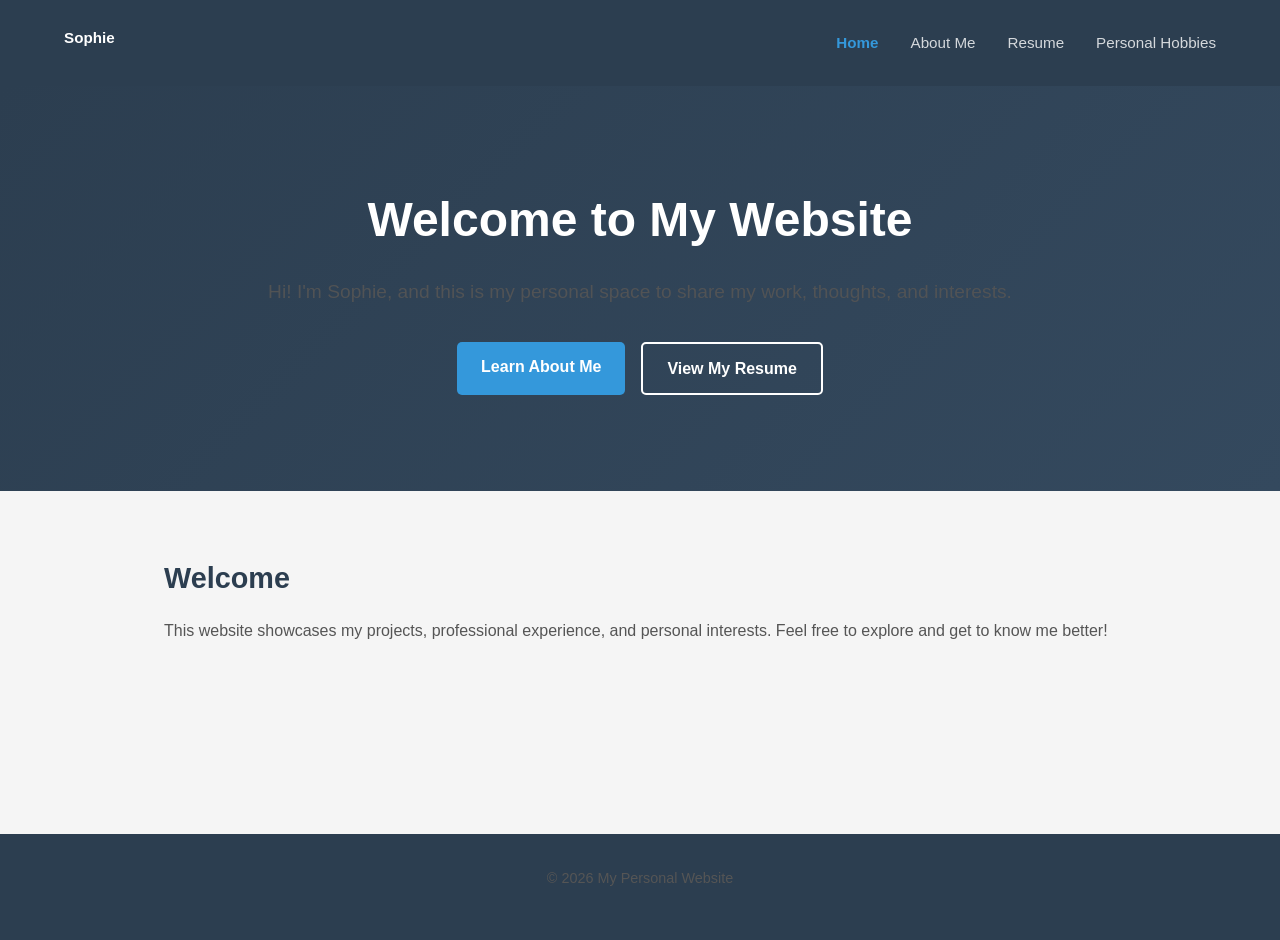
<file: index.html>
<!DOCTYPE html>
<html lang="en">
<head>
  <meta charset="UTF-8">
  <meta name="viewport" content="width=device-width, initial-scale=1.0">
  <title>Sophie's Website</title>
  <link rel="stylesheet" href="styles.css">
</head>
<body>
  <header>
    <nav>
      <h1><a href="index.html">Sophie</a></h1>
      <ul>
        <li><a href="index.html" class="active">Home</a></li>
        <li><a href="about.html">About Me</a></li>
        <li><a href="resume.html">Resume</a></li>
        <li><a href="hobbies.html">Personal Hobbies</a></li>
      </ul>
    </nav>
  </header>

  <main>
    <section id="hero">
      <div class="container">
        <h1>Welcome to My Website</h1>
        <p>Hi! I'm Sophie, and this is my personal space to share my work, thoughts, and interests.</p>
        <div class="cta-buttons">
          <a href="about.html" class="btn">Learn About Me</a>
          <a href="resume.html" class="btn btn-secondary">View My Resume</a>
        </div>
      </div>
    </section>

    <section id="intro" class="container">
      <h2>Welcome</h2>
      <p>This website showcases my projects, professional experience, and personal interests. Feel free to explore and get to know me better!</p>
    </section>
  </main>

  <footer>
    <p>&copy; 2026 Sophie's Website</p>
  </footer>

  <script src="script.js"></script>
</body>
</html>
</file>
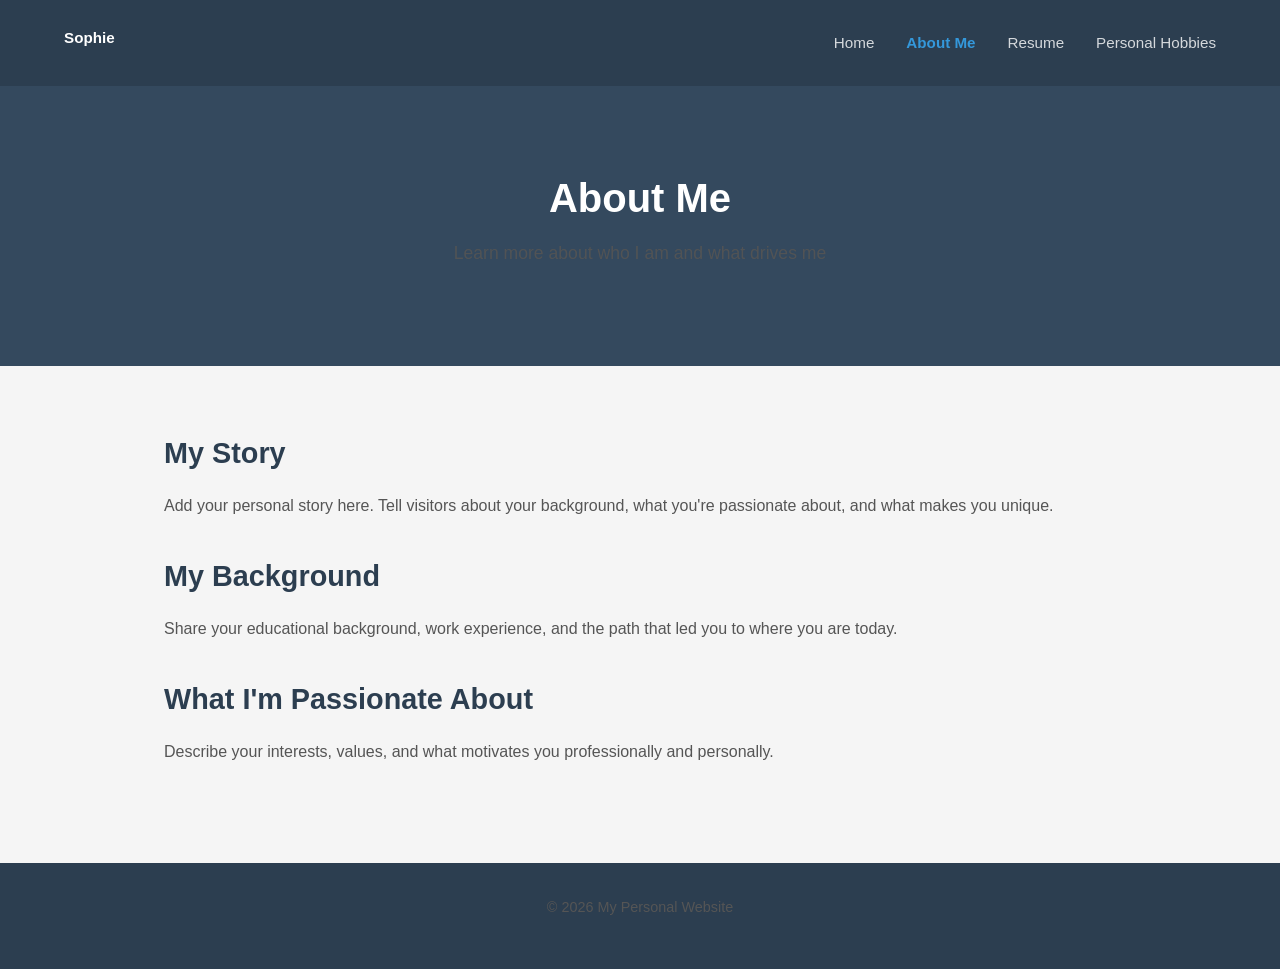
<file: about.html>
<!DOCTYPE html>
<html lang="en">
<head>
  <meta charset="UTF-8">
  <meta name="viewport" content="width=device-width, initial-scale=1.0">
  <title>About Me — Sophie's Website</title>
  <link rel="stylesheet" href="styles.css">
</head>
<body>
  <header>
    <nav>
      <h1><a href="index.html">Sophie</a></h1>
      <ul>
        <li><a href="index.html">Home</a></li>
        <li><a href="about.html" class="active">About Me</a></li>
        <li><a href="resume.html">Resume</a></li>
        <li><a href="hobbies.html">Personal Hobbies</a></li>
      </ul>
    </nav>
  </header>

  <main>
    <section class="page-header">
      <div class="container">
        <h1>About Me</h1>
        <p>Learn more about who I am and what drives me</p>
      </div>
    </section>

    <section class="container">
      <h2>My Story</h2>
      <p>Add your personal story here. Tell visitors about your background, what you're passionate about, and what makes you unique.</p>

      <h2>My Background</h2>
      <p>Share your educational background, work experience, and the path that led you to where you are today.</p>

      <h2>What I'm Passionate About</h2>
      <p>Describe your interests, values, and what motivates you professionally and personally.</p>
    </section>
  </main>

  <footer>
    <p>&copy; 2026 Sophie's Website</p>
  </footer>

  <script src="script.js"></script>
</body>
</html>
</file>
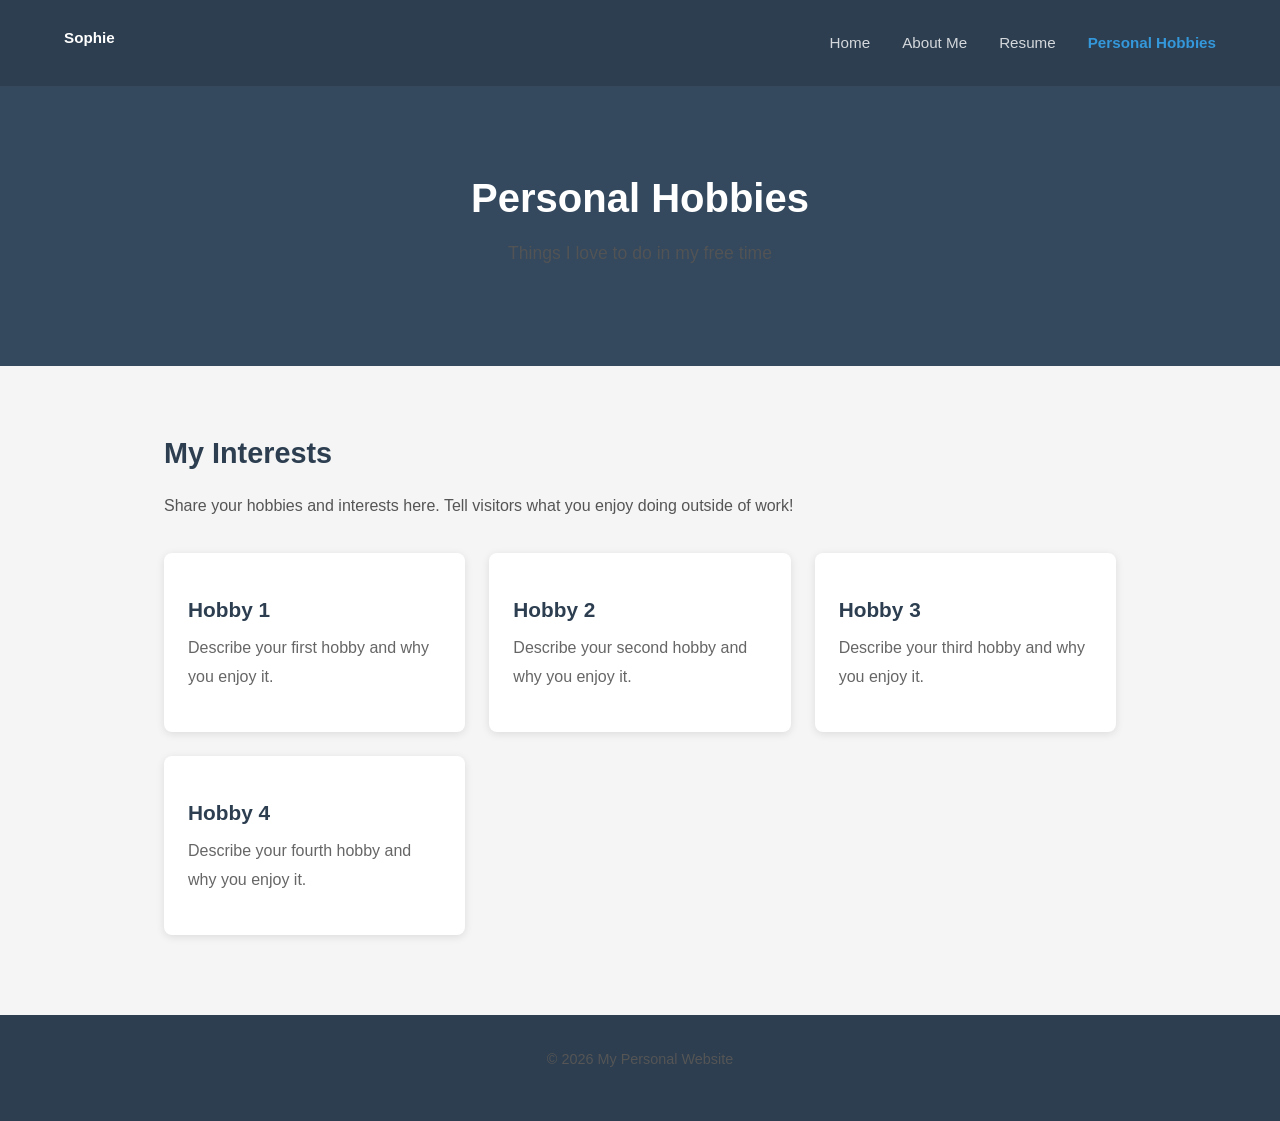
<file: hobbies.html>
<!DOCTYPE html>
<html lang="en">
<head>
  <meta charset="UTF-8">
  <meta name="viewport" content="width=device-width, initial-scale=1.0">
  <title>Personal Hobbies — Sophie's Website</title>
  <link rel="stylesheet" href="styles.css">
</head>
<body>
  <header>
    <nav>
      <h1><a href="index.html">Sophie</a></h1>
      <ul>
        <li><a href="index.html">Home</a></li>
        <li><a href="about.html">About Me</a></li>
        <li><a href="resume.html">Resume</a></li>
        <li><a href="hobbies.html" class="active">Personal Hobbies</a></li>
      </ul>
    </nav>
  </header>

  <main>
    <section class="page-header">
      <div class="container">
        <h1>Personal Hobbies</h1>
        <p>Things I love to do in my free time</p>
      </div>
    </section>

    <section class="container">
      <h2>My Interests</h2>
      <p>Share your hobbies and interests here. Tell visitors what you enjoy doing outside of work!</p>

      <div class="hobbies-grid">
        <div class="hobby-card">
          <h3>Hobby 1</h3>
          <p>Describe your first hobby and why you enjoy it.</p>
        </div>
        <div class="hobby-card">
          <h3>Hobby 2</h3>
          <p>Describe your second hobby and why you enjoy it.</p>
        </div>
        <div class="hobby-card">
          <h3>Hobby 3</h3>
          <p>Describe your third hobby and why you enjoy it.</p>
        </div>
        <div class="hobby-card">
          <h3>Hobby 4</h3>
          <p>Describe your fourth hobby and why you enjoy it.</p>
        </div>
      </div>
    </section>
  </main>

  <footer>
    <p>&copy; 2026 Sophie's Website</p>
  </footer>

  <script src="script.js"></script>
</body>
</html>
</file>
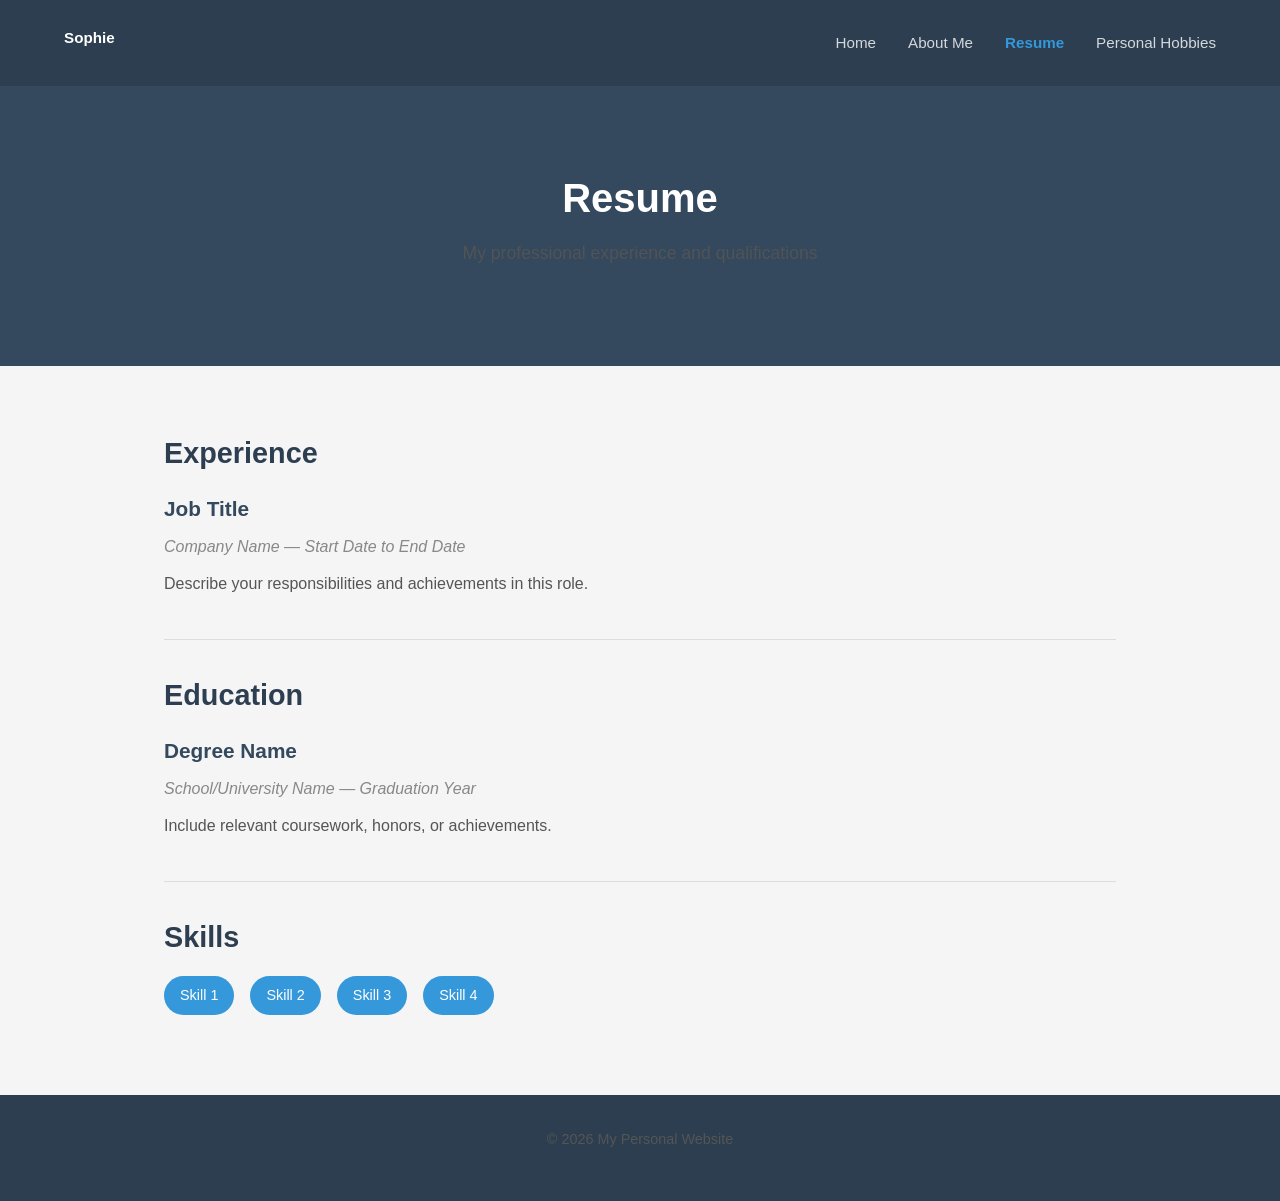
<file: resume.html>
<!DOCTYPE html>
<html lang="en">
<head>
  <meta charset="UTF-8">
  <meta name="viewport" content="width=device-width, initial-scale=1.0">
  <title>Resume — Sophie's Website</title>
  <link rel="stylesheet" href="styles.css">
</head>
<body>
  <header>
    <nav>
      <h1><a href="index.html">Sophie</a></h1>
      <ul>
        <li><a href="index.html">Home</a></li>
        <li><a href="about.html">About Me</a></li>
        <li><a href="resume.html" class="active">Resume</a></li>
        <li><a href="hobbies.html">Personal Hobbies</a></li>
      </ul>
    </nav>
  </header>

  <main>
    <section class="page-header">
      <div class="container">
        <h1>Resume</h1>
        <p>My professional experience and qualifications</p>
      </div>
    </section>

    <section class="container">
      <h2>Experience</h2>
      <div class="resume-item">
        <h3>Job Title</h3>
        <p class="resume-date">Company Name — Start Date to End Date</p>
        <p>Describe your responsibilities and achievements in this role.</p>
      </div>

      <h2>Education</h2>
      <div class="resume-item">
        <h3>Degree Name</h3>
        <p class="resume-date">School/University Name — Graduation Year</p>
        <p>Include relevant coursework, honors, or achievements.</p>
      </div>

      <h2>Skills</h2>
      <div class="skills-list">
        <span class="skill-tag">Skill 1</span>
        <span class="skill-tag">Skill 2</span>
        <span class="skill-tag">Skill 3</span>
        <span class="skill-tag">Skill 4</span>
      </div>
    </section>
  </main>

  <footer>
    <p>&copy; 2026 Sophie's Website</p>
  </footer>

  <script src="script.js"></script>
</body>
</html>
</file>
<file: styles.css>
/* Basic styling */

* {
  margin: 0;
  padding: 0;
  box-sizing: border-box;
}

body {
  font-family: -apple-system, BlinkMacSystemFont, 'Segoe UI', Roboto, Oxygen, Ubuntu, Cantarell, sans-serif;
  line-height: 1.6;
  color: #333;
  background-color: #f5f5f5;
}

.container {
  max-width: 1000px;
  margin: 0 auto;
  padding: 2rem 1.5rem;
}

/* --- Header / Navigation --- */

header {
  background-color: #2c3e50;
  color: white;
  position: sticky;
  top: 0;
  z-index: 100;
}

header nav {
  display: flex;
  justify-content: space-between;
  align-items: center;
  max-width: 1200px;
  margin: 0 auto;
  padding: 1rem 1.5rem;
}

header h1 {
  font-size: 1.5rem;
  font-weight: 700;
}

header h1 a {
  color: white;
  text-decoration: none;
}

header h1 a:hover {
  color: #3498db;
}

header ul {
  list-style: none;
  display: flex;
  gap: 2rem;
}

header a {
  color: rgba(255, 255, 255, 0.8);
  text-decoration: none;
  transition: color 0.3s;
  font-size: 0.95rem;
}

header a:hover {
  color: white;
}

header a.active {
  color: #3498db;
  font-weight: 600;
}

/* --- Hero Section --- */

#hero {
  background: linear-gradient(135deg, #2c3e50 0%, #34495e 100%);
  color: white;
  padding: 4rem 2rem;
  text-align: center;
}

#hero h1 {
  color: white;
  font-size: 3rem;
  margin-bottom: 1rem;
}

#hero p {
  font-size: 1.2rem;
  margin-bottom: 2rem;
  opacity: 0.9;
}

.cta-buttons {
  display: flex;
  gap: 1rem;
  justify-content: center;
  flex-wrap: wrap;
}

/* --- Page Header --- */

.page-header {
  background-color: #34495e;
  color: white;
  padding: 3rem 1.5rem;
  text-align: center;
}

.page-header h1 {
  color: white;
  font-size: 2.5rem;
  margin-bottom: 0.5rem;
}

.page-header p {
  font-size: 1.1rem;
  opacity: 0.9;
}

/* --- Main Content --- */

main {
  min-height: calc(100vh - 200px);
}

h1 {
  font-size: 2.5rem;
  color: #2c3e50;
  margin-bottom: 1rem;
}

h2 {
  font-size: 1.8rem;
  color: #2c3e50;
  margin: 2rem 0 1rem;
}

h3 {
  font-size: 1.3rem;
  color: #34495e;
  margin: 1rem 0 0.5rem;
}

p {
  margin-bottom: 1rem;
  color: #555;
  line-height: 1.8;
}

/* --- Buttons --- */

.btn {
  display: inline-block;
  background-color: #3498db;
  color: white;
  padding: 0.75rem 1.5rem;
  border-radius: 5px;
  text-decoration: none;
  font-weight: 600;
  transition: background-color 0.3s;
}

.btn:hover {
  background-color: #2980b9;
}

.btn-secondary {
  background-color: transparent;
  border: 2px solid white;
  color: white;
}

.btn-secondary:hover {
  background-color: rgba(255, 255, 255, 0.1);
}

/* --- Resume Page --- */

.resume-item {
  margin-bottom: 2rem;
  padding-bottom: 1.5rem;
  border-bottom: 1px solid #ddd;
}

.resume-date {
  color: #888;
  font-style: italic;
  margin-bottom: 0.5rem;
}

.skills-list {
  display: flex;
  gap: 1rem;
  flex-wrap: wrap;
  margin-top: 1rem;
}

.skill-tag {
  display: inline-block;
  background-color: #3498db;
  color: white;
  padding: 0.5rem 1rem;
  border-radius: 20px;
  font-size: 0.9rem;
}

/* --- Hobbies Page --- */

.hobbies-grid {
  display: grid;
  grid-template-columns: repeat(auto-fit, minmax(250px, 1fr));
  gap: 1.5rem;
  margin-top: 2rem;
}

.hobby-card {
  background: white;
  padding: 1.5rem;
  border-radius: 8px;
  box-shadow: 0 2px 8px rgba(0, 0, 0, 0.1);
  transition: transform 0.3s, box-shadow 0.3s;
}

.hobby-card:hover {
  transform: translateY(-5px);
  box-shadow: 0 4px 12px rgba(0, 0, 0, 0.15);
}

.hobby-card h3 {
  color: #2c3e50;
  margin-bottom: 0.5rem;
}

.hobby-card p {
  color: #666;
}

/* --- Footer --- */

footer {
  background-color: #2c3e50;
  color: rgba(255, 255, 255, 0.8);
  text-align: center;
  padding: 2rem;
  margin-top: 3rem;
  font-size: 0.9rem;
}

/* --- Responsive --- */

@media (max-width: 768px) {
  header nav {
    flex-direction: column;
    gap: 1rem;
  }

  header ul {
    flex-direction: column;
    gap: 0.5rem;
    width: 100%;
  }

  header a {
    display: block;
    padding: 0.5rem;
  }

  #hero h1 {
    font-size: 2rem;
  }

  .cta-buttons {
    flex-direction: column;
    align-items: center;
  }

  .btn {
    width: 100%;
    text-align: center;
  }

  h1 {
    font-size: 2rem;
  }

  h2 {
    font-size: 1.5rem;
  }
}
</file>
